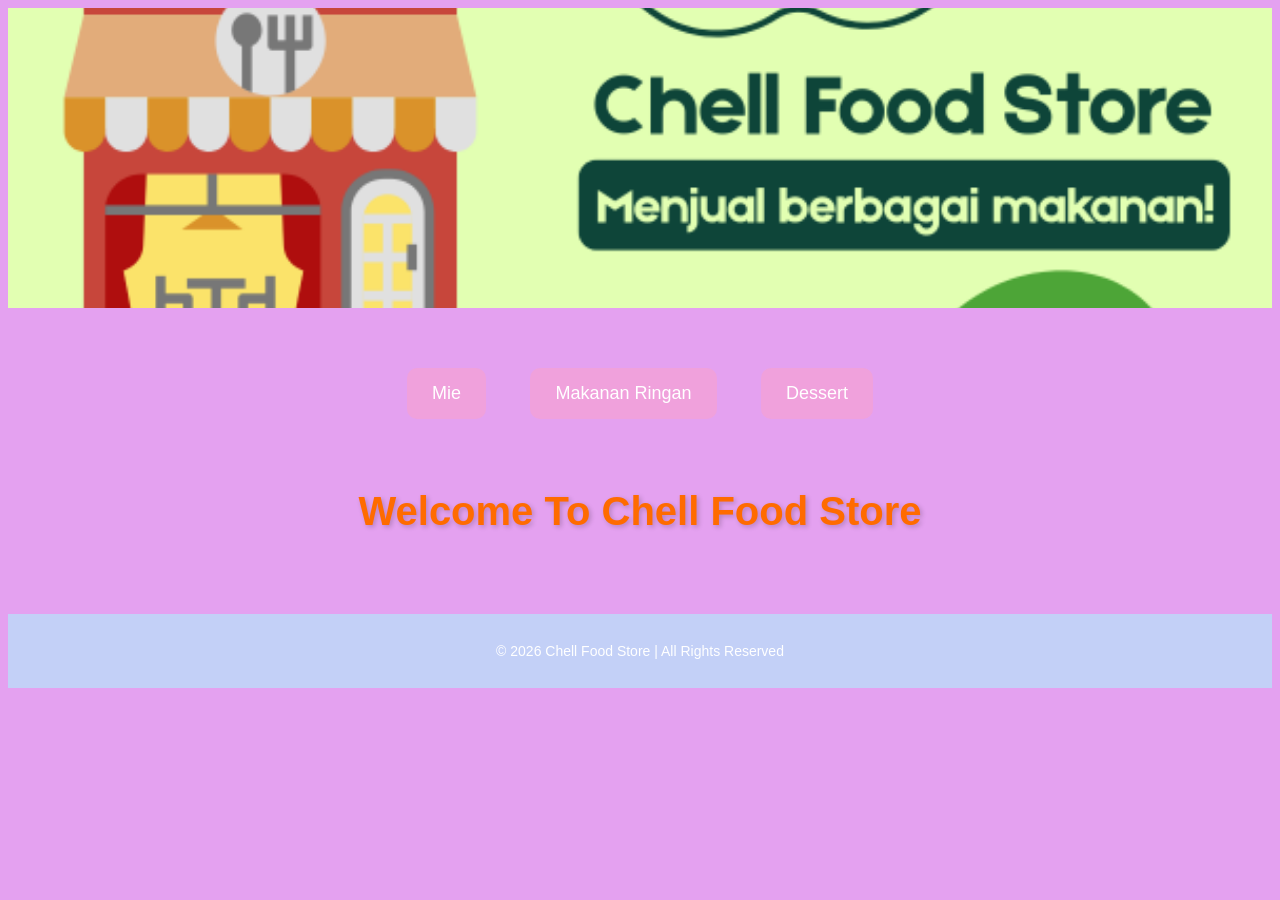
<file: index.html>
<html>
<head>
    <title>E-comerce</title>
    <link rel="stylesheet" href="project.css">
</head>
<body>
<header>
    <img src="Header (2).png" alt="Header">
</header>
<div class="menu-container">
    <div class="dropdown">
        <button class="mainmenubtn"> Mie </button>
        <div class="dropdown-child">
            <a href="ramen.html">Ramen</a>
            <a href="spaghetti.html">Spaghetti</a>
        </div>
    </div>
    <div class="dropdown">
        <button class="mainmenubtn"> Makanan Ringan </button>
        <div class="dropdown-child">
            <a href="corndog.html ">Corndog Mozarella</a>
            <a href="sushi.html ">Sushi</a>
        </div>
    </div>
    <div class="dropdown">
        <button class="mainmenubtn">Dessert </button>
        <div class="dropdown-child">
            <a href="chocolatee mousse.html ">Chocolate Mousse</a>
            <a href="chocolate ice-cream.html ">Chocolate Ice Cream </a>
        </div>
    </div>
    <div class="welcome-text">
    <h1>Welcome To Chell Food Store</h1>
    </div>
    <footer>
    <p>© 2026 Chell Food Store | All Rights Reserved</p>
</footer>
<script src="project.js"></script>
</body>
</html>
</file>
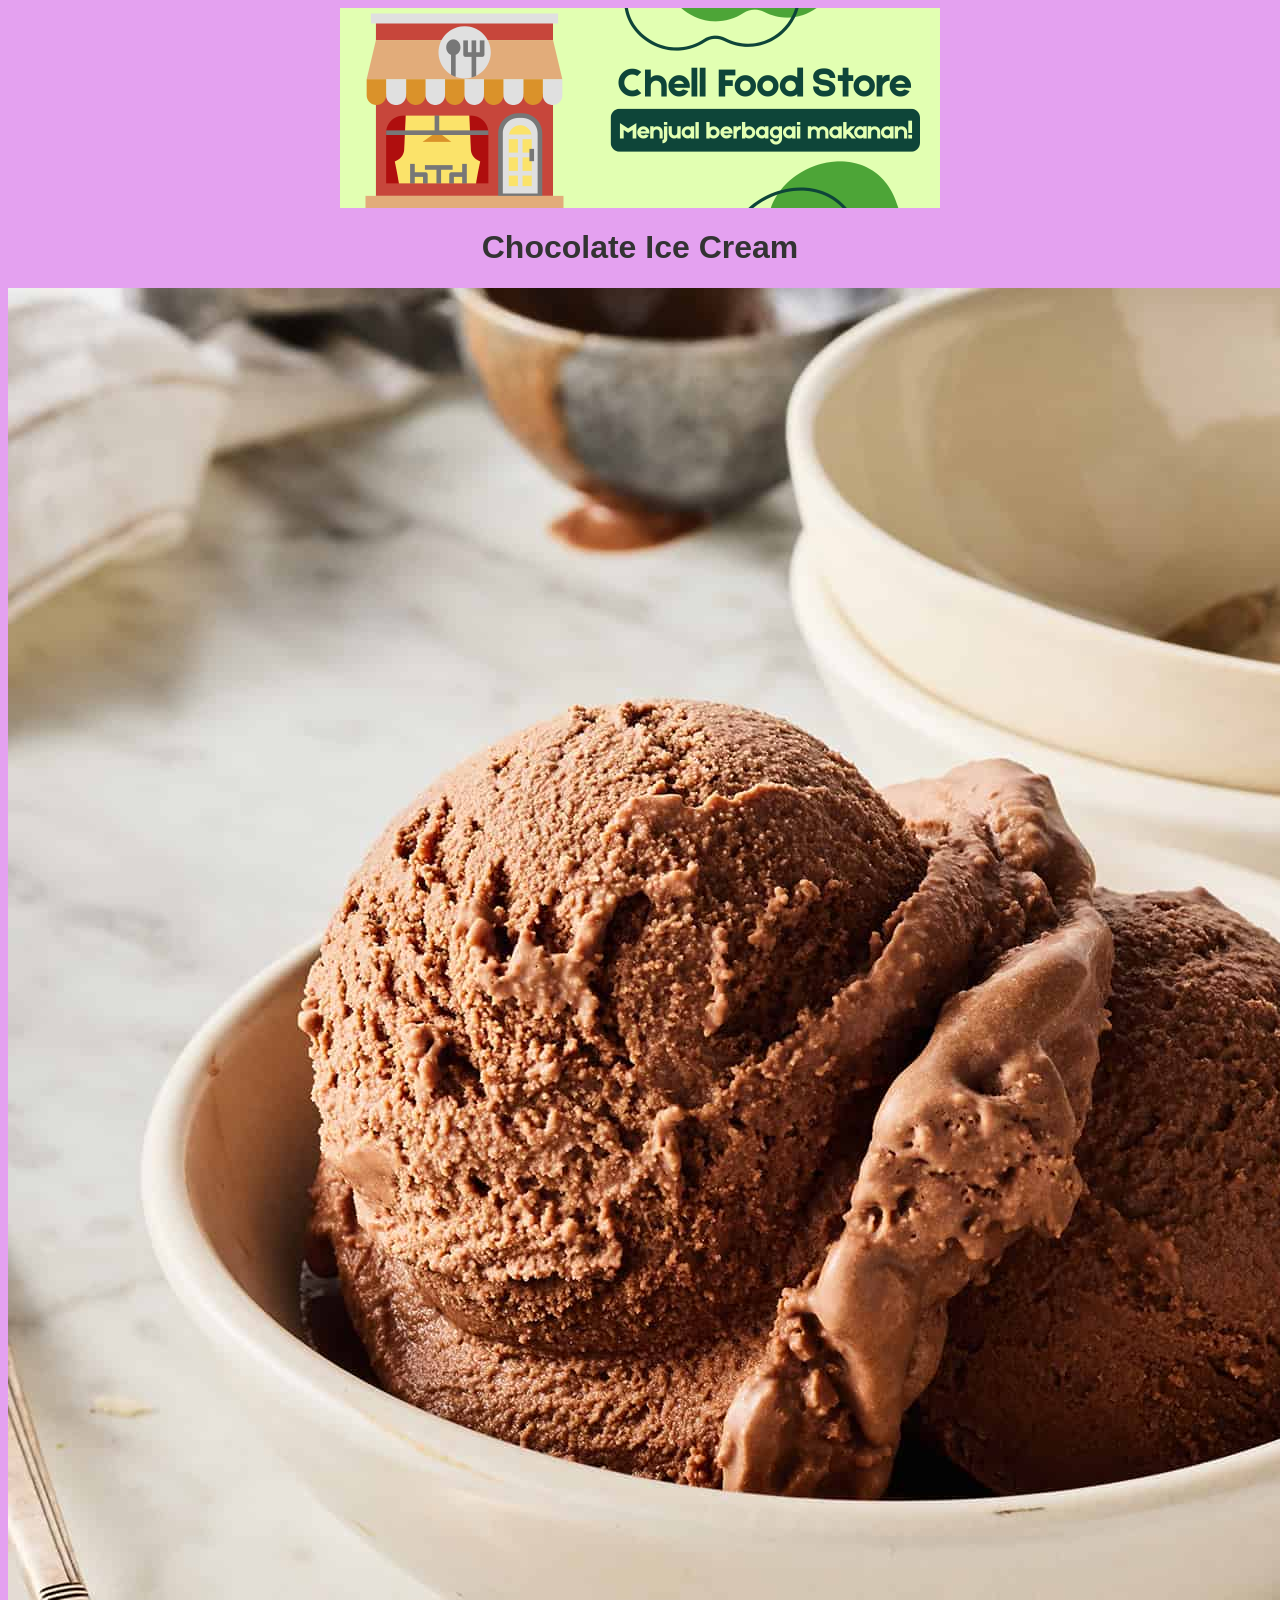
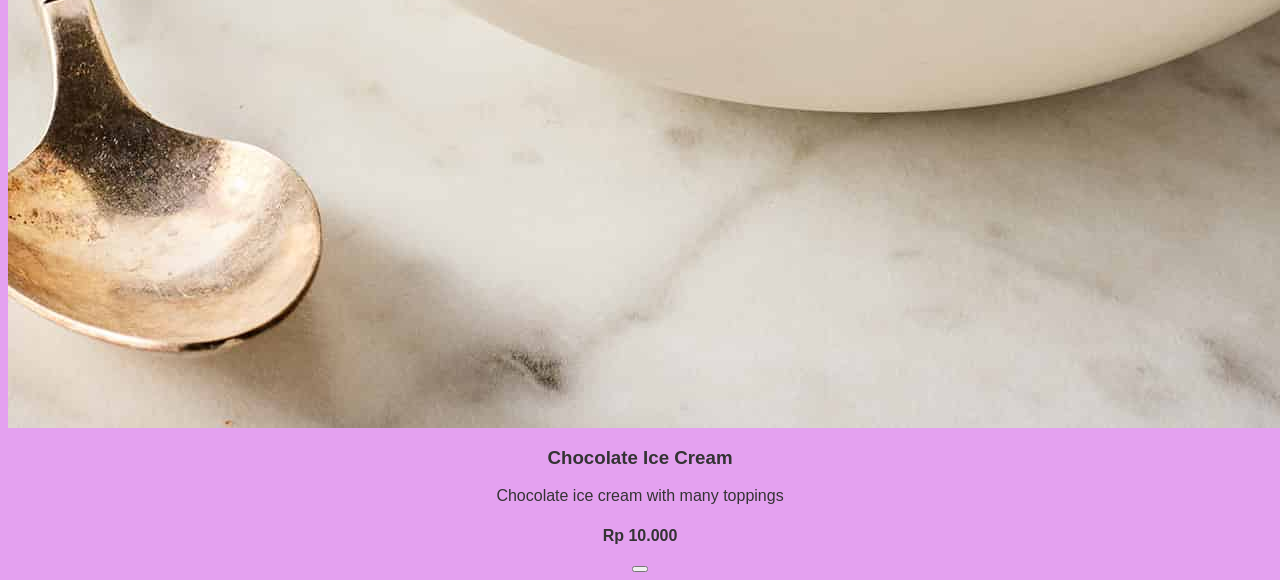
<file: chocolate ice cream.html>
<html>
<head>
<title>Chocolate Ice Cream</title>
<link rel="stylesheet" href="project.css">
<script src="project.js"></script>
</head>
 
<body>
<div class="header">
     <img src="Header (2).png">
<h1 class="judul">Chocolate Ice Cream</h1>
<div class="gambar-container">
    
	<div class="row-gambar">
	
	<div class="card">
	    <img src="chocolate ice-cream.jpg">
		<h3>Chocolate Ice Cream</h3>
		<p>Chocolate ice cream with many toppings</p>
		<h4>Rp 10.000</h4>
		<button onclick="buyfood()" class="buy-btn">
		</button>
	</div>
</body>
</file>
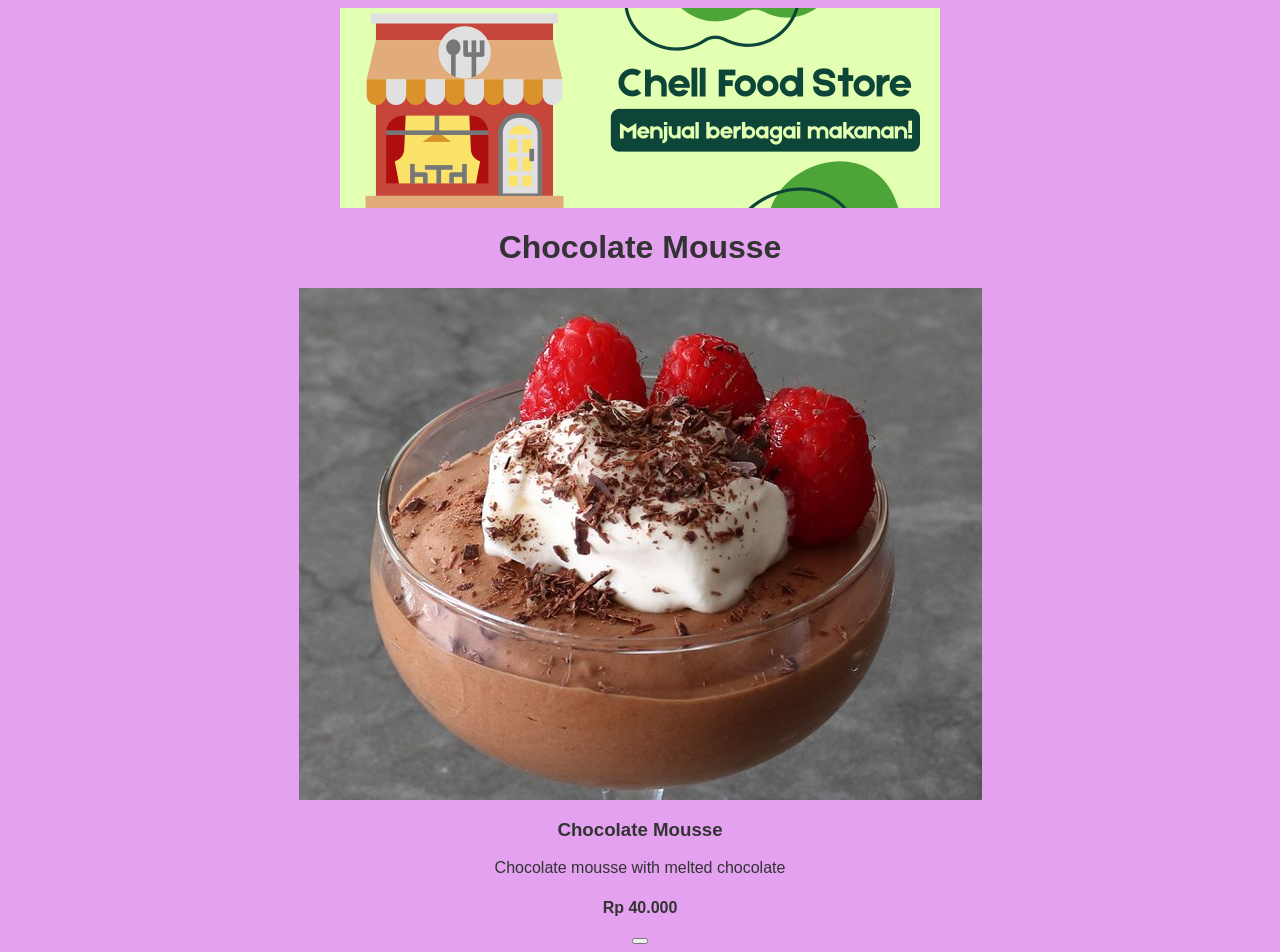
<file: chocolatee mousse.html>
<html>
<head>
<title>Chocola</title>
<link rel="stylesheet" href="project.css">
<script src="project.js"></script>
</head>

<body>
<div class="header">
     <img src="Header (2).png">
</div>
<h1 class="judul">Chocolate Mousse</h1>
<div class="gambar-container">
    
	<div class="row-gambar">
	
	<div class="card">
	    <img src="chocolate mousse.jpg">
		<h3>Chocolate Mousse</h3>
		<p>Chocolate mousse with melted chocolate</p>
		<h4>Rp 40.000</h4>
		<button onclick="buyfood()" class="buy-btn">
		</button>
	</div>
</body>
</file>
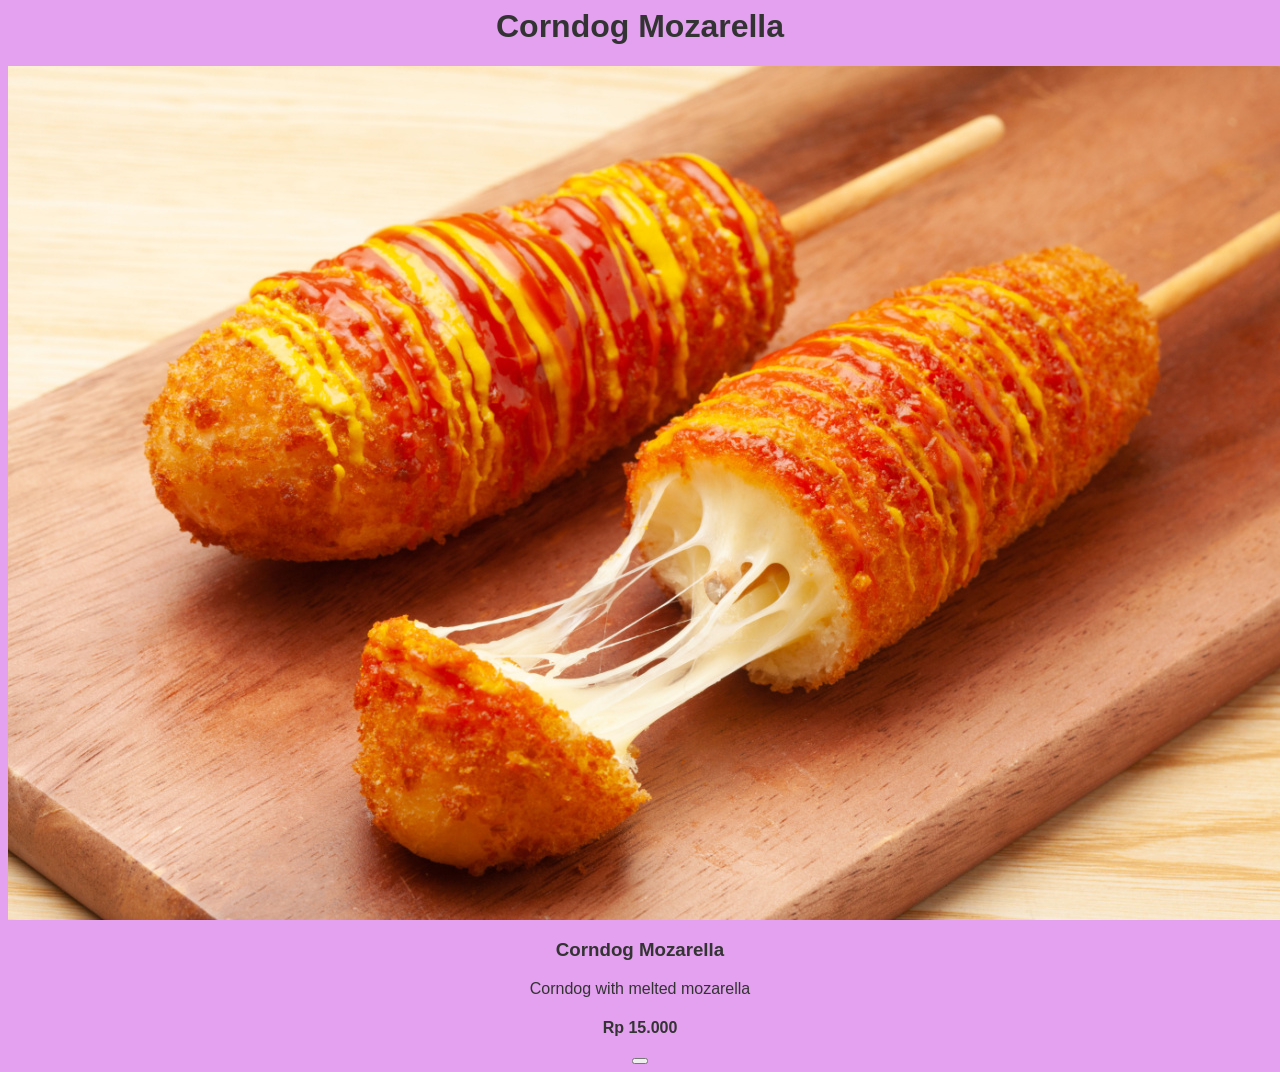
<file: corndog.html>
<html>
<head>
<title>Corndog Mozarella</title>
<link rel="stylesheet" href="project.css">
<script src="project.js"></script>
</head>

<body>
<h1 class="judul">Corndog Mozarella</h1>
<div class="gambar-container">
    
	<div class="row-gambar">
	
	<div class="card">
	    <img src="corndog.jpg">
		<h3>Corndog Mozarella</h3>
		<p>Corndog with melted mozarella</p>
		<h4>Rp 15.000</h4>
		<button onclick="buyfood()" class="buy-btn">
		</button>
	</div>
</body>
</file>
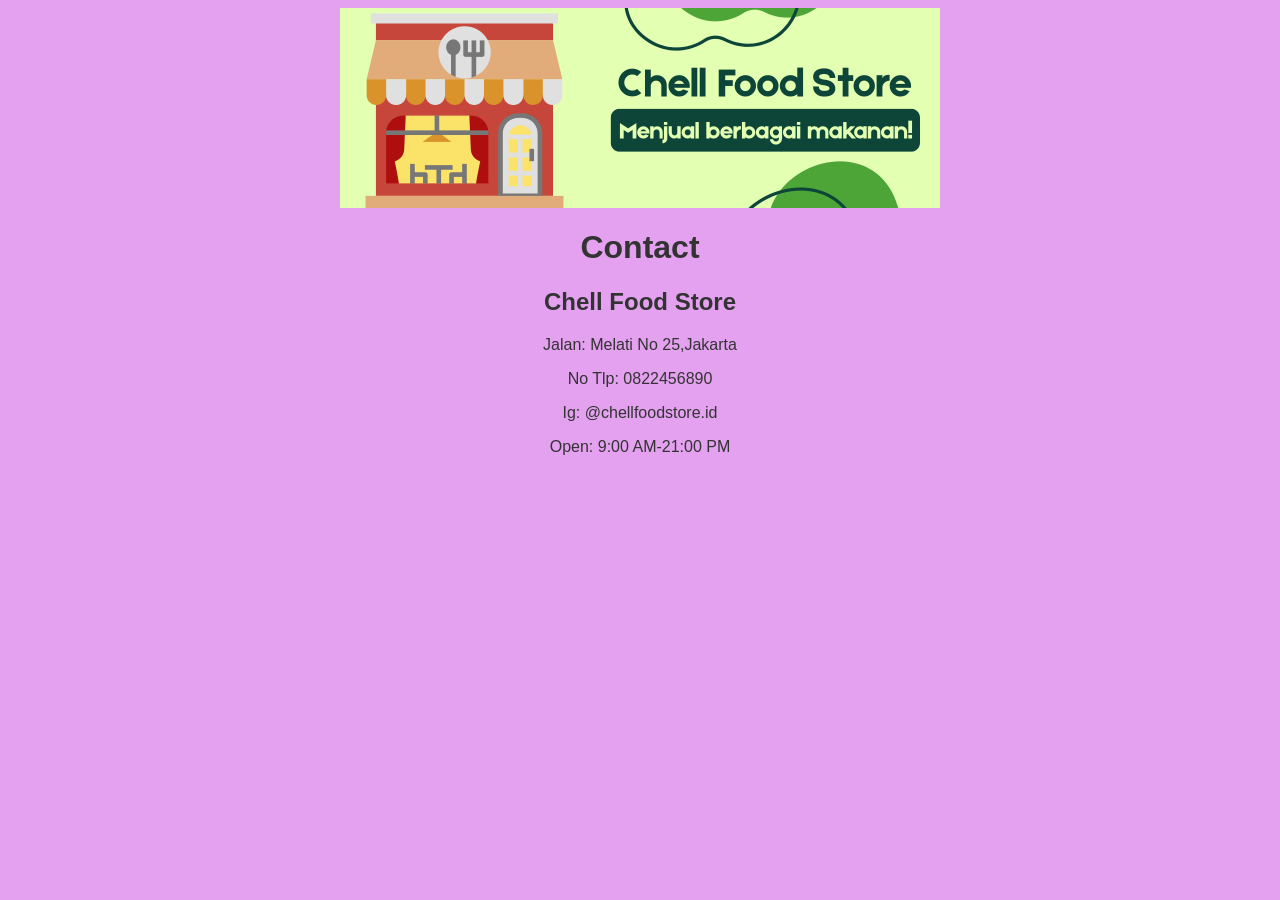
<file: kontak.html>
<html>
<head>
<title>Contact</title>
<link rel="stylesheet" href="project.css">
<script src="project.js"></script>
</head>

<body>
<div class="header">
     <img src="Header (2).png">
</div>
<h1 class="judul">Contact</h1>

    <div class="contact-container">
		<h2>Chell Food Store</h2>
		<p>Jalan: Melati No 25,Jakarta</p>
		<p>No Tlp: 0822456890</p>
		<p>Ig: @chellfoodstore.id</p>
		<p>Open: 9:00 AM-21:00 PM</p>
	</div>
</file>
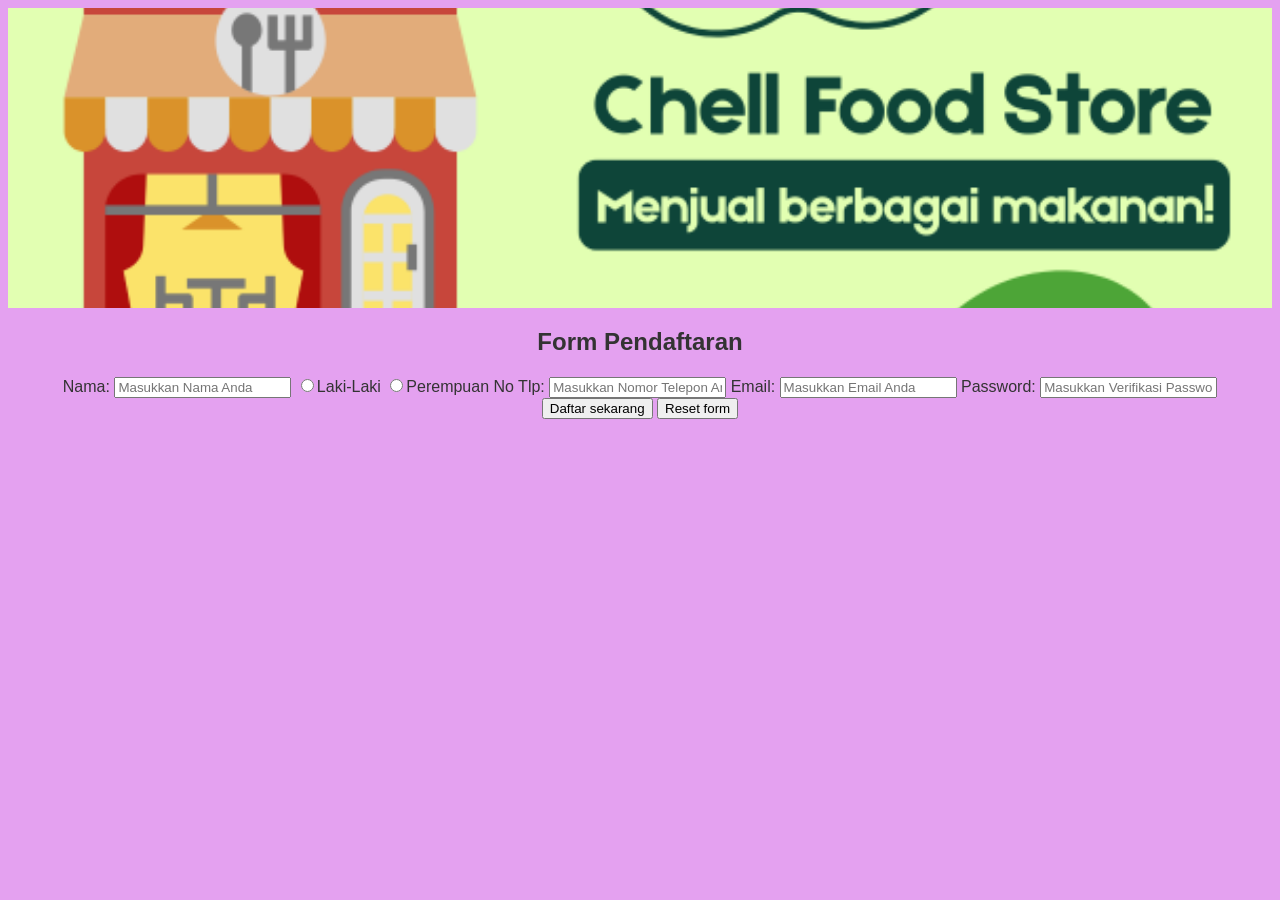
<file: pendaftaran.html>
<html>
<head>
<link rel="stylesheet" href="project.css">
<title> Form Pendaftaran </title>
</head>
<body>
<header>
        <img src="Header (2).png">
    </a>
</header>
<div class="container">
    <h2> Form Pendaftaran </h2>
<label> Nama: </label>
<input type="text" id="nama" placeholder="Masukkan Nama Anda">
    <label>
        <input type="radio" name="Jenis Kelamin" Value="Laki-Laki">Laki-Laki
    </label>
<label>
        <input type="radio" name="Jenis Kelamin" Value="Perempuan">Perempuan
    </label>
<label> No Tlp: </label>
<input type="text" id="notlp" placeholder="Masukkan Nomor Telepon Anda">
<label> Email: </label>
<input type="text" id="email" placeholder="Masukkan Email Anda">
<label> Password: </label>
<input type="text" id="password" placeholder="Masukkan Verifikasi Password Anda">
<button type="submit" id="submitBtn">
            Daftar sekarang
        </button>
        <button type="reset" id="resetBtn">
            Reset form
        </button>
    </form>
</div>
<script src="project.js"></script>
</body>
</html>
</file>
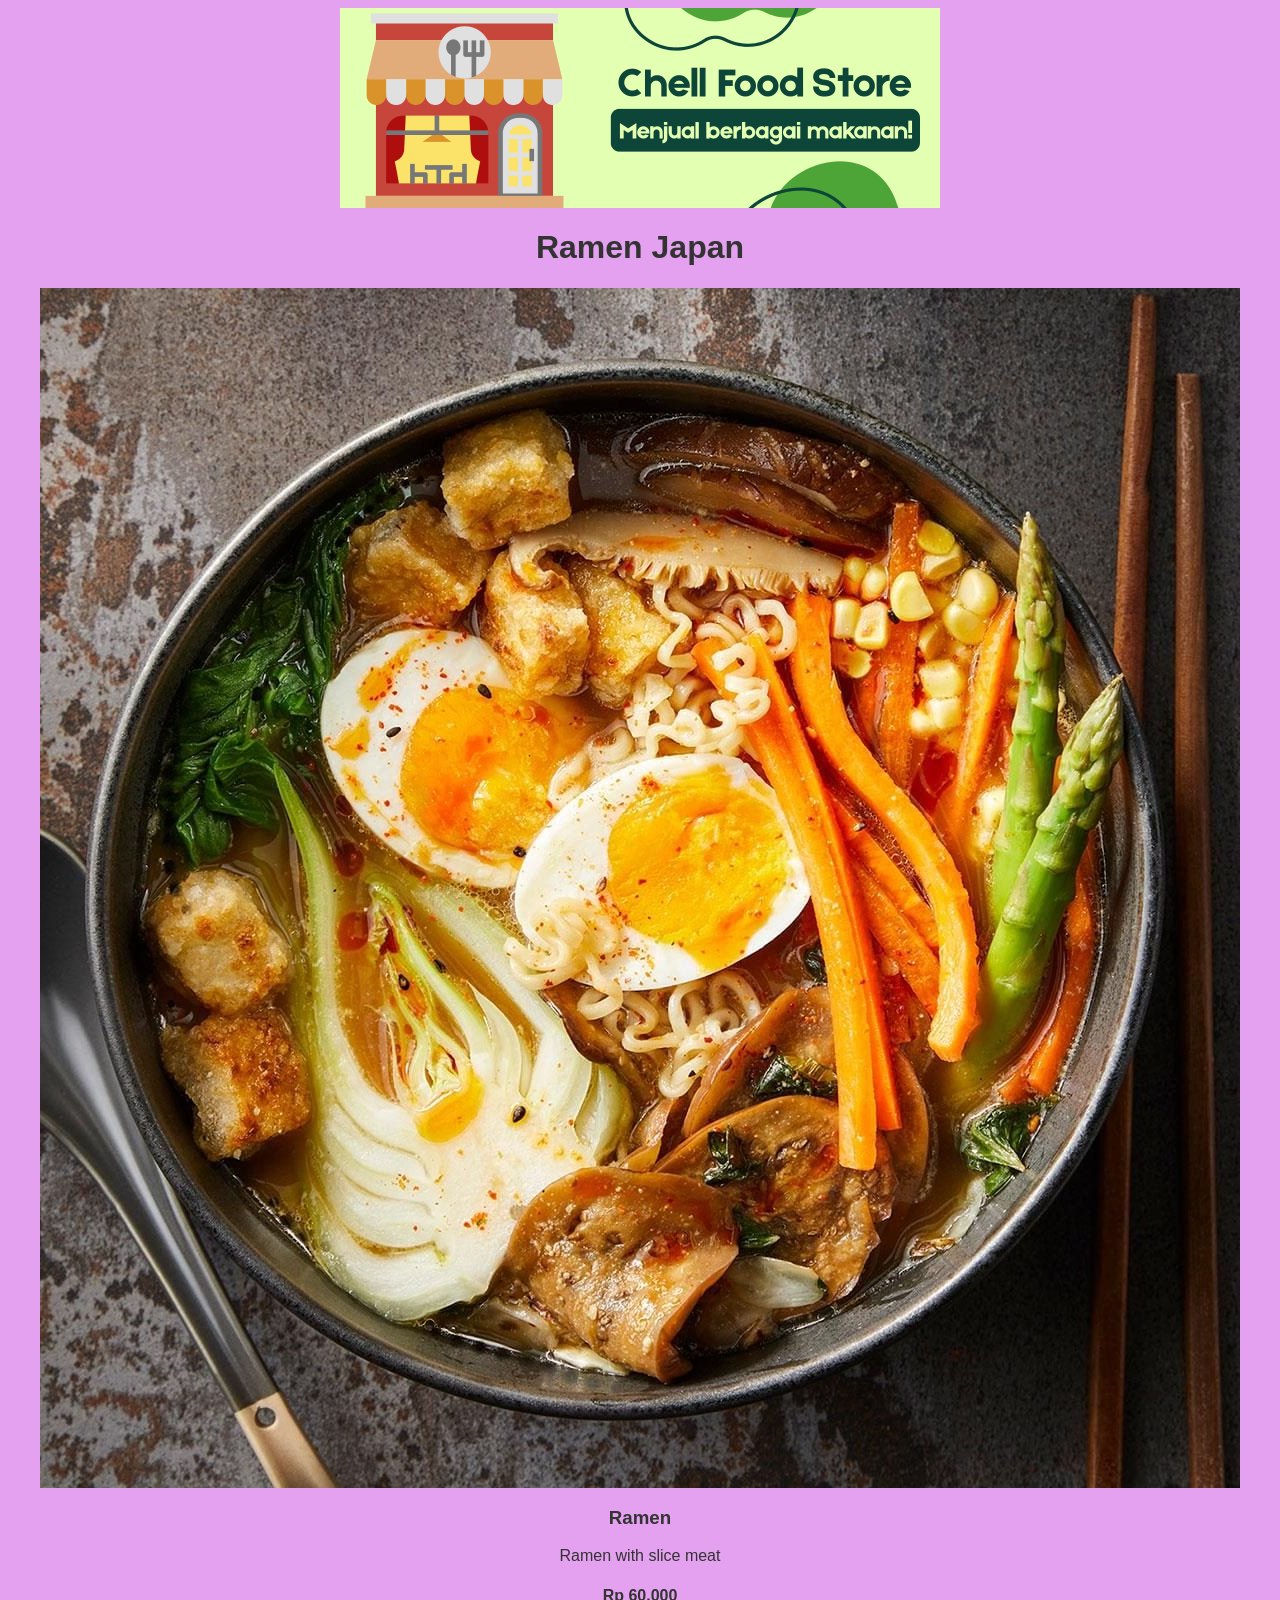
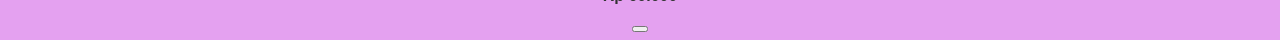
<file: ramen.html>
<html>
<head>
<title>Ramen</title>
<link rel="stylesheet" href="project.css">
<script src="project.js"></script>
</head>

<body>
<div class="header">
     <img src="Header (2).png">
</div>
<h1 class="judul">Ramen Japan</h1>
<div class="gambar-container">
    
	<div class="row-gambar">
	
	<div class="card">
	    <img src="ramen.jpg">
		<h3>Ramen</h3>
		<p>Ramen with slice meat</p>
		<h4>Rp 60.000</h4>
		<button onclick="buyfood()" class="buy-btn">
		</button>
	</div>
</body>
</file>
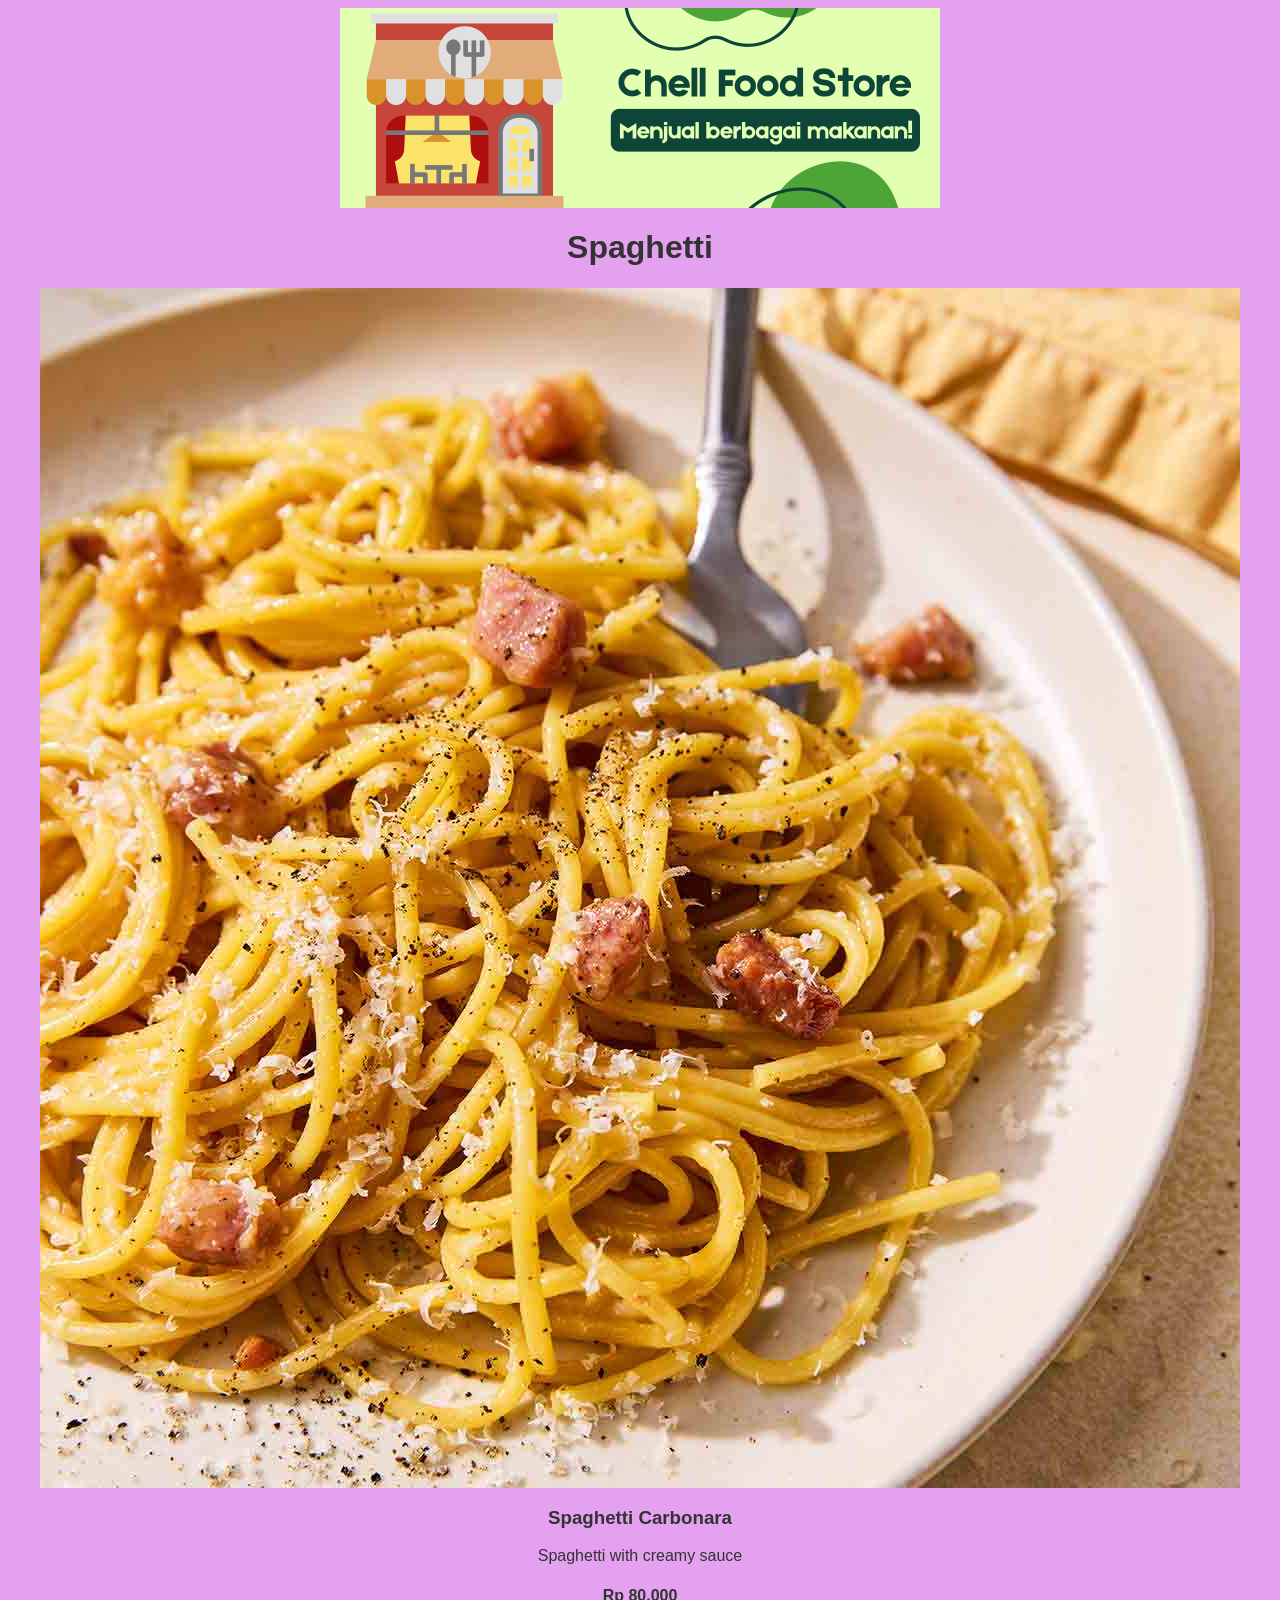
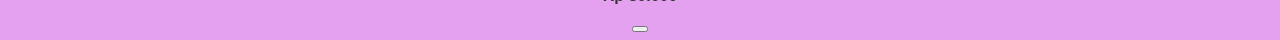
<file: spaghetti.html>
<html>
<head>
<title>Spaghetti Carbonara</title>
<link rel="stylesheet" href="project.css">
<script src="project.js"></script>
</head>

<body>
<div class="header">
     <img src="Header (2).png">
</div>
<h1 class="judul">Spaghetti</h1>
<div class="gambar-container">
    
	<div class="row-gambar">
	
	<div class="card">
	    <img src="spaghetti.jpg">
		<h3>Spaghetti Carbonara</h3>
		<p>Spaghetti with creamy sauce</p>
		<h4>Rp 80.000</h4>
		<button onclick="buyfood()" class="buy-btn">
		</button>
	</div>
</body>
</file>
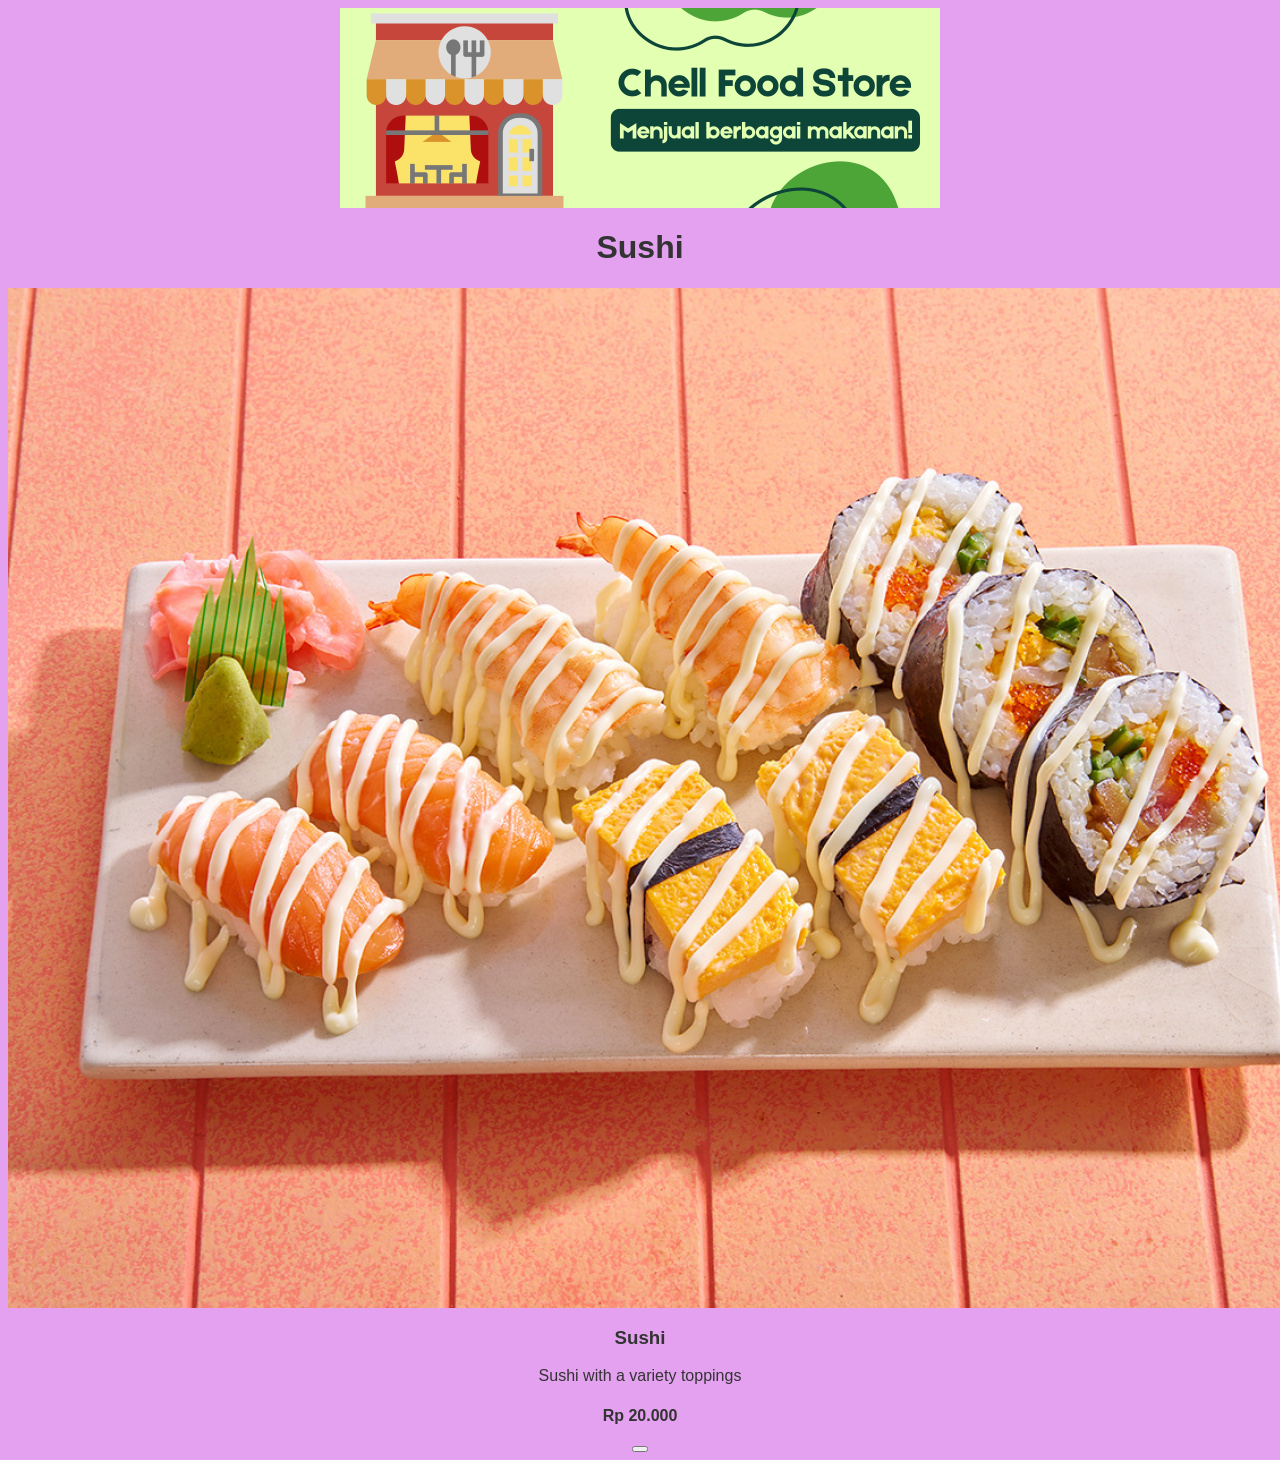
<file: sushi.html>
<html>
<head>
<title>Sushi</title>
<link rel="stylesheet" href="project.css">
<script src="project.js"></script>
</head>

<body>
<div class="header">
     <img src="Header (2).png">
</div>
<h1 class="judul">Sushi</h1>
<div class="gambar-container">
    
	<div class="row-gambar">
	
	<div class="card">
	    <img src="Sushi.jpg">
		<h3>Sushi</h3>
		<p>Sushi with a variety toppings</p>
		<h4>Rp 20.000</h4>
		<button onclick="buyfood()" class="buy-btn">
		</button>
	</div>
</body>
</file>
<file: project.css>
{
    margin: 0;
    padding: 0;
    box-sizing: border-box;
}

body {
    font-family: Arial, sans-serif;
    background-color: #e4a1f0; 
    color: #333;
    text-align: center;
}

header img {
    width: 100%;
    max-height: 300px;
    object-fit: cover;
    display: block;
}

.menu-container {
    margin-top: 40px;
}

.dropdown {
    position: relative;
    display: inline-block;
    margin: 20px;
}
.mainmenubtn {
    background-color: #f0a1dc;
    color: white;
    border: none;
    padding: 15px 25px;
    font-size: 18px;
    border-radius: 10px;
    cursor: pointer;
    transition: 0.3s;
}

.mainmenubtn:hover {
    background-color: #f0a1bb;
}

.dropdown-child {
    display: none;
    position: absolute;
    background-color: white;
    min-width: 220px;
    border-radius: 10px;
    box-shadow: 0 4px 10px rgba(0,0,0,0.2);
    overflow: hidden;
    z-index: 1;
}

.dropdown-child a {
    color: #333;
    padding: 14px 18px;
    text-decoration: none;
    display: block;
    transition: 0.3s;
}

.dropdown-child a:hover {
    background-color: #d5f5f7;
    color: #ff6b00;
}

.dropdown:hover .dropdown-child {
    display: block;
}

.welcome-text {
    margin-top: 50px;
}

.welcome-text h1 {
    font-size: 40px;
    color: #f7c3d5;
    text-shadow: 2px 2px 5px rgba(0,0,0,0.2);
}

footer {
    margin-top: 80px;
    background-color: #c3d0f7;
    color: white;
    padding: 15px;
    font-size: 14px;
}
</file>
